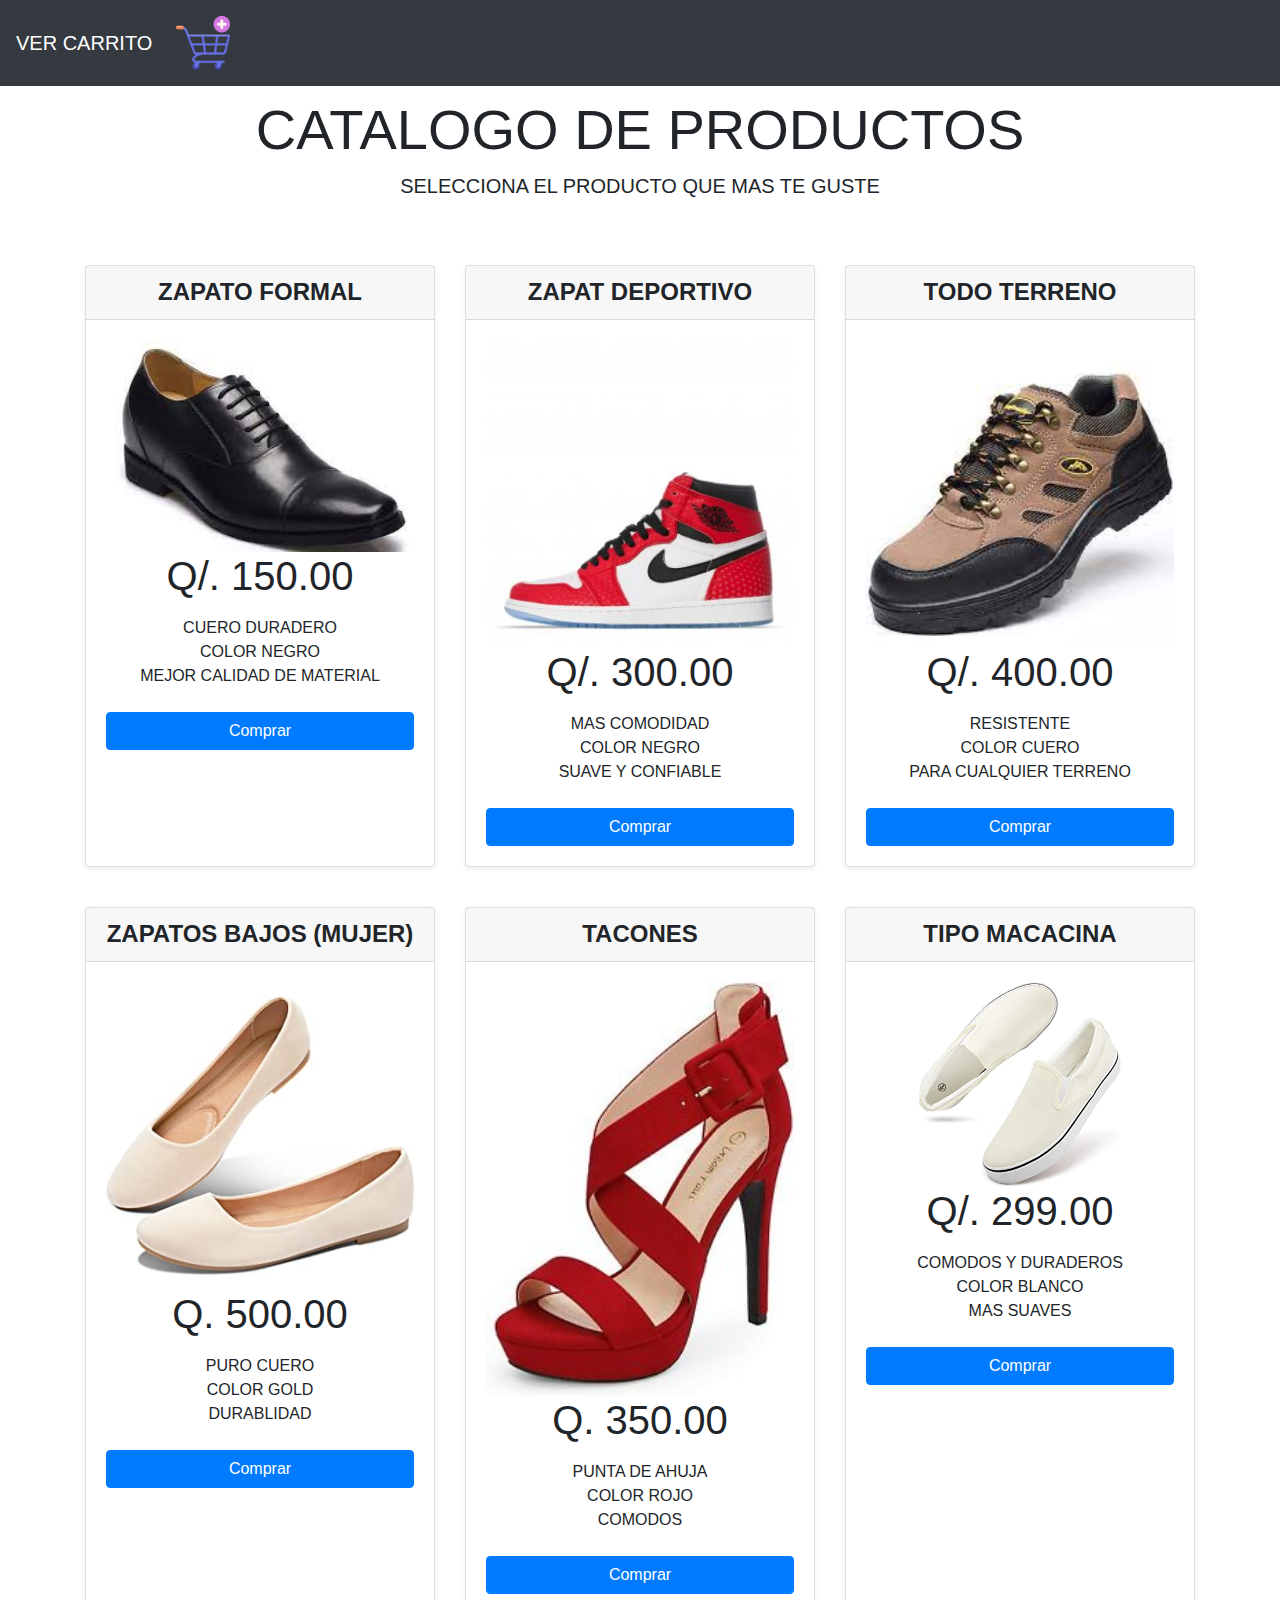
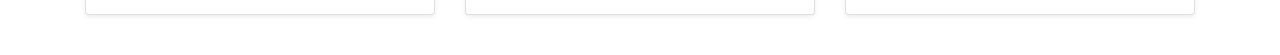
<file: index.html>
<!DOCTYPE html>
<html lang="en">

<head>
    <meta charset="UTF-8">
    <meta name="viewport"
        content="width=device-width, user-scalable=no, initial-scale=1.0, maximum-scale=1.0, minimum-scale=1.0">
    <link rel="stylesheet" href="css/bootstrap.min.css">
    <script src="js/popper.min.js"></script>
    <link rel="stylesheet" href="https://use.fontawesome.com/releases/v5.6.3/css/all.css" integrity="sha384-UHRtZLI+pbxtHCWp1t77Bi1L4ZtiqrqD80Kn4Z8NTSRyMA2Fd33n5dQ8lWUE00s/" crossorigin="anonymous">
    
    <link rel="stylesheet" href="css/sweetalert2.min.css">

    <title>EMPRESAS SANTOS</title>
</head>

<body>

    <header>
        <div class="container">
            <div class="row align-items-stretch justify-content-between">
                <nav class="navbar navbar-expand-md navbar-dark fixed-top bg-dark">
                    <a class="navbar-brand" href="#">VER CARRITO</a>
                    <button class="navbar-toggler" type="button" data-toggle="collapse" data-target="#navbarCollapse"
                        aria-controls="navbarCollapse" aria-expanded="false" aria-label="Toggle navigation">
                        <span class="navbar-toggler-icon"></span>
                    </button>
                    <div class="collapse navbar-collapse" id="navbarCollapse">
                        <ul class="navbar-nav mr-auto">
                            <li class="nav-item dropdown">
                                <img src="imagenes/carrito.png" class="nav-link dropdown-toggle img-fluid" height="70px"
                                    width="70px" href="#" id="dropdown01" data-toggle="dropdown" aria-haspopup="true"
                                    aria-expanded="false"></img>
                                <div id="carrito" class="dropdown-menu" aria-labelledby="navbarCollapse">
                                    <table id="lista-carrito" class="table">
                                        <thead>
                                            <tr>
                                               <th>CODIGO</th>
                                                <th>Imagen</th>
                                                <th>Nombre</th>
                                                <th>Precio</th>
                                                <th></th>
                                            </tr>
                                        </thead>
                                        <tbody></tbody>
                                    </table>

                                    <a href="#" id="vaciar-carrito" class="btn btn-primary btn-block">Vaciar Carrito</a>
                                    <a href="#" id="procesar-pedido" class="btn btn-danger btn-block">CARGAR
                                        COMPRA</a>
                                </div>
                            </li>
                        </ul>
                    </div>
                </nav>
            </div>
        </div>
    </header>

    <main>
        <div class="pricing-header px-3 py-3 pt-md-5 pb-md-4 my-4 mx-auto text-center">
            <h1 class="display-4 mt-4">CATALOGO DE PRODUCTOS</h1>
            <p class="lead">SELECCIONA EL PRODUCTO QUE MAS TE GUSTE</p>
        </div>

        <div class="container" id="lista-productos">
            
            <div class="card-deck mb-3 text-center">
                
                <div class="card mb-4 shadow-sm">
                    <div class="card-header">
                        <h4 class="my-0 font-weight-bold">ZAPATO FORMAL</h4>
                    </div>
                    <div class="card-body">
                        <img src="imagenes/zapatoformal.jpg" class="card-img-top">
                        <h1 class="card-title pricing-card-title precio">Q/.<span class=""> 150.00</span></h1>

                        <ul class="list-unstyled mt-3 mb-4">
                            <li></li>
                            <li>CUERO DURADERO</li>
                            <li>COLOR NEGRO</li>
                            <li>MEJOR CALIDAD DE MATERIAL</li>
                        </ul>
                        <a href="" class="btn btn-block btn-primary agregar-carrito" data-id="1">Comprar</a>
                    </div>
                </div>

                <div class="card mb-4 shadow-sm">
                    <div class="card-header">
                        <h4 class="my-0 font-weight-bold">ZAPAT DEPORTIVO</h4>
                    </div>
                    <div class="card-body">
                        <img src="imagenes/zapatostenis.jpg" class="card-img-top">
                        <h1 class="card-title pricing-card-title precio">Q/. <span class="">300.00</span></h1>

                        <ul class="list-unstyled mt-3 mb-4">
                            <li></li>
                            <li>MAS COMODIDAD</li>
                            <li>COLOR NEGRO</li>
                            <li>SUAVE Y CONFIABLE</li>
                        </ul>
                        <a href="" class="btn btn-block btn-primary agregar-carrito" data-id="2">Comprar</a>
                    </div>
                </div>

                <div class="card mb-4 shadow-sm">
                    <div class="card-header">
                        <h4 class="my-0 font-weight-bold">TODO TERRENO</h4>
                    </div>
                    <div class="card-body">
                        <img src="imagenes/zapatostodoterreno.jpg" class="card-img-top">
                        <h1 class="card-title pricing-card-title precio">Q/. <span class="">400.00</span></h1>

                        <ul class="list-unstyled mt-3 mb-4">
                            <li></li>
                            <li>RESISTENTE</li>
                            <li>COLOR CUERO</li>
                            <li>PARA CUALQUIER TERRENO</li>
                        </ul>
                        <a href="" class="btn btn-block btn-primary agregar-carrito" data-id="3">Comprar</a>
                    </div>
                </div>

            </div>

            <div class="card-deck mb-3 text-center">
                
                <div class="card mb-4 shadow-sm">
                    <div class="card-header">
                        <h4 class="my-0 font-weight-bold">ZAPATOS BAJOS (MUJER)</h4>
                    </div>
                    <div class="card-body">
                        <img src="imagenes/zapatosbajos.jpg" class="card-img-top">
                        <h1 class="card-title pricing-card-title precio">Q. <span class="">500.00</span></h1>

                        <ul class="list-unstyled mt-3 mb-4">
                            <li></li>
                            <li>PURO CUERO</li>
                            <li>COLOR GOLD</li>
                            <li>DURABLIDAD</li>
                        </ul>
                        <a href="" class="btn btn-block btn-primary agregar-carrito" data-id="4">Comprar</a>
                    </div>
                </div>

                <div class="card mb-4 shadow-sm">
                    <div class="card-header">
                        <h4 class="my-0 font-weight-bold">TACONES</h4>
                    </div>
                    <div class="card-body">
                        <img src="imagenes/zapatostacones.jpg" class="card-img-top">
                        <h1 class="card-title pricing-card-title precio">Q. <span class="">350.00</span></h1>

                        <ul class="list-unstyled mt-3 mb-4">
                            <li></li>
                            <li>PUNTA DE AHUJA</li>
                            <li>COLOR ROJO</li>
                            <li>COMODOS</li>
                        </ul>
                        <a href="" class="btn btn-block btn-primary agregar-carrito" data-id="5">Comprar</a>
                    </div>
                </div>

                <div class="card mb-4 shadow-sm">
                    <div class="card-header">
                        <h4 class="my-0 font-weight-bold">TIPO MACACINA</h4>
                    </div>
                    <div class="card-body">
                        <img src="imagenes/zapatosmacacina.jpg" class="card-img-top">
                        <h1 class="card-title pricing-card-title precio">Q/. <span class="">299.00</span></h1>

                        <ul class="list-unstyled mt-3 mb-4">
                            <li></li>
                            <li>COMODOS Y DURADEROS</li>
                            <li>COLOR BLANCO</li>
                            <li>MAS SUAVES</li>
                        </ul>
                        <a href="" class="btn btn-block btn-primary agregar-carrito" data-id="6">Comprar</a>
                    </div>
                </div>

        

            </div>


        </div>
    </main>

    <script src="js/jquery-3.4.1.min.js"></script>
    <script src="js/bootstrap.min.js"></script>
    <script src="js/sweetalert2.min.js"></script>
    <script src="js/carrito.js"></script>
    <script src="js/pedido.js"></script>

</body>

</html>
</file>
